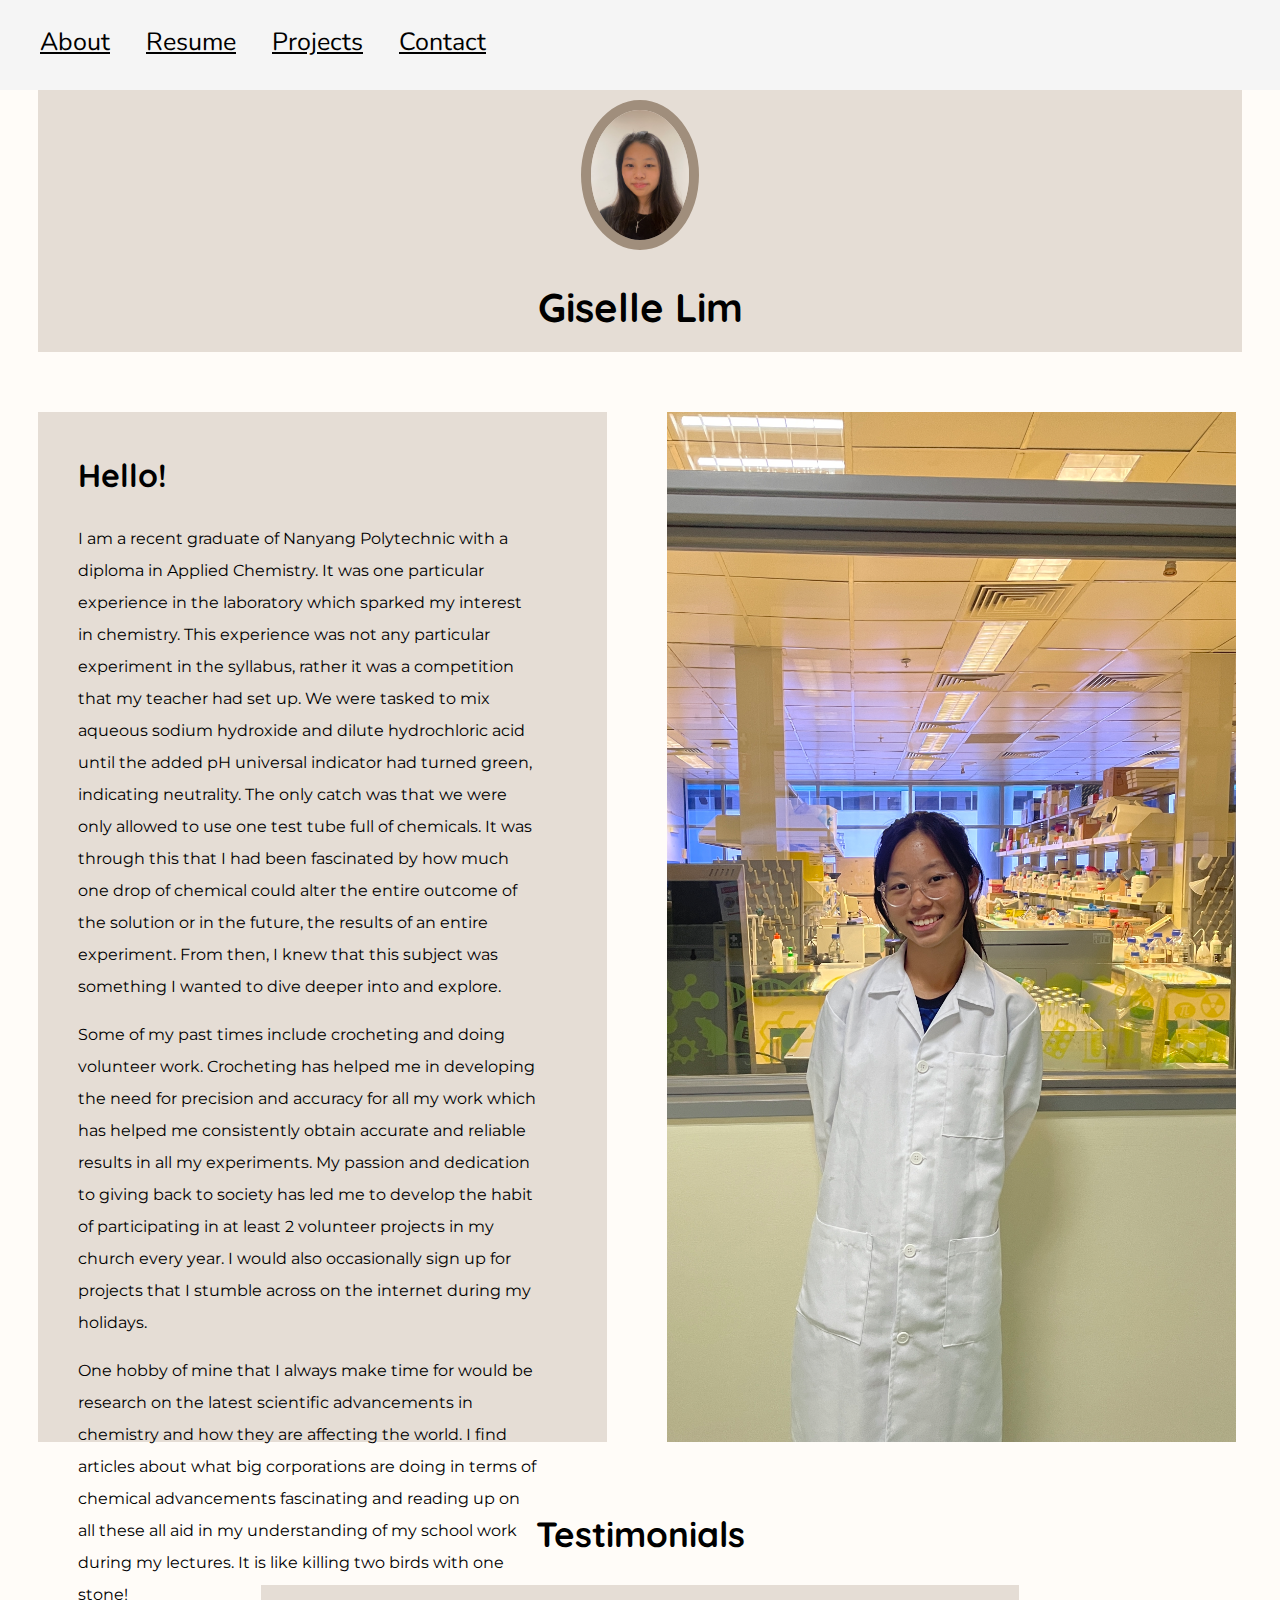
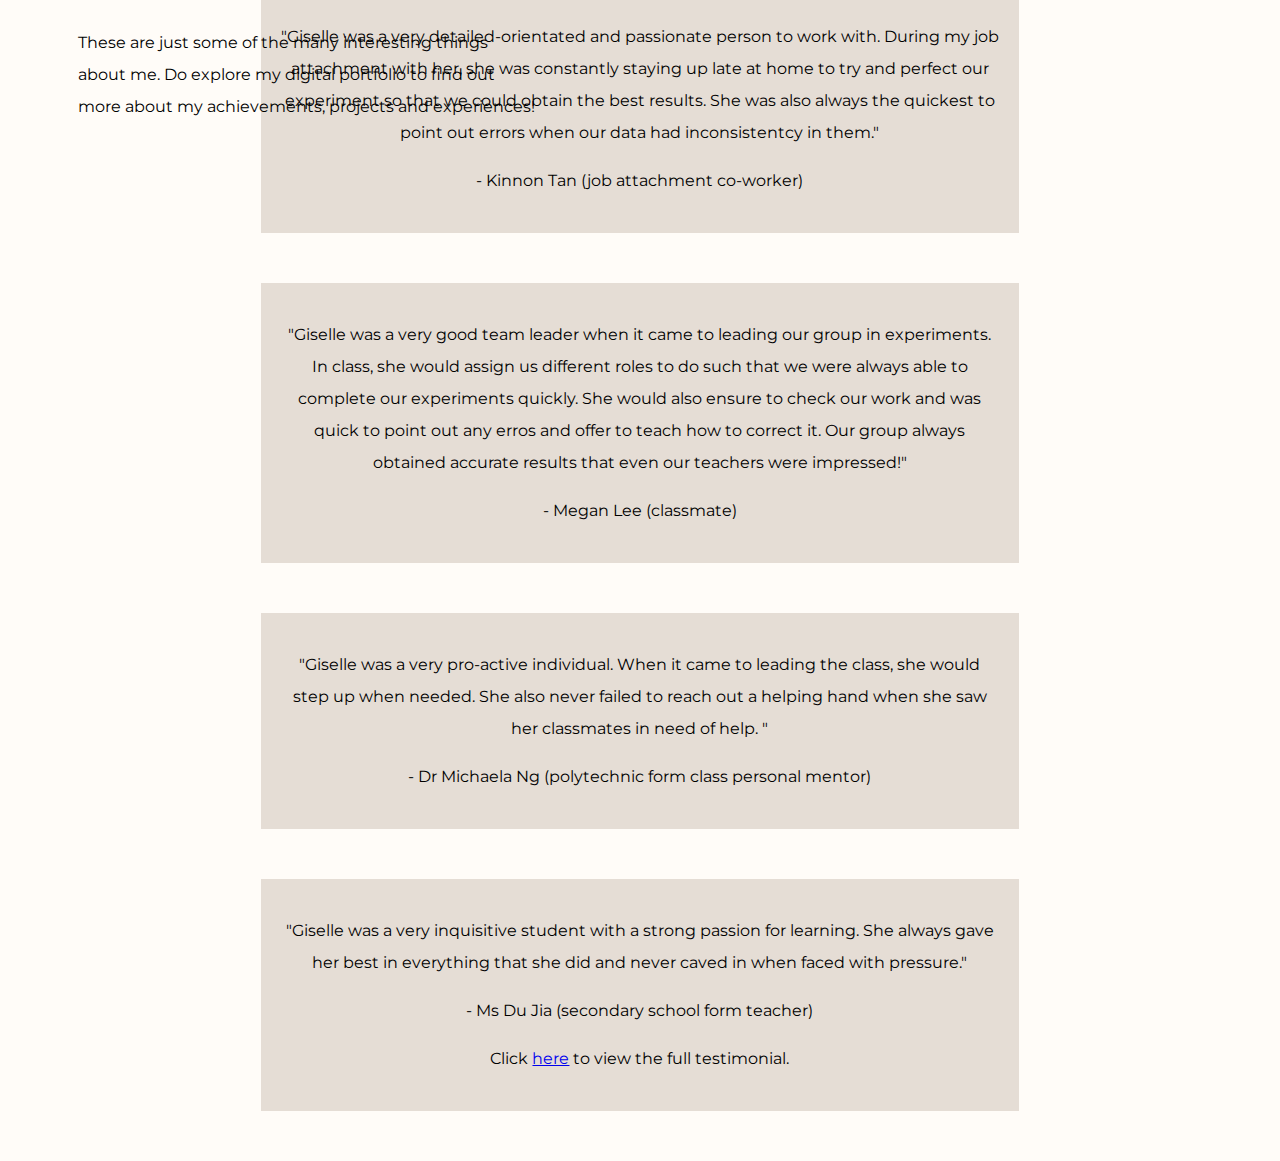
<file: index.html>
<!DOCTYPE html>
<html lang="en">
    <head>
        <meta charset="utf-8">
        <title>About Me</title>
        <link rel="stylesheet" href="style.css">
        <link href="https://fonts.googleapis.com/css2?family=Montserrat&family=Nunito&family=Quicksand:wght@700&display=swap" rel="stylesheet">
    </head>
    <body>
    <!--top header-->
    <div class="header">
        <img src="images/small-profile.jpeg" class="profile-small" alt="Profile picture">
        <h1>Giselle Lim</h1>
    </div>
    <!--About me-->
    <div class="column2">
        <h1 class="about">Hello!</h1>
        <!--Put in a particular experience that hooked me on-->
        <p class="my-name">I am a recent graduate of Nanyang Polytechnic with a diploma in Applied Chemistry. It was one particular experience in the laboratory which sparked my interest in chemistry. This experience was not any particular experiment in the syllabus, rather it was a competition that my teacher had set up. We were tasked to mix aqueous sodium hydroxide and dilute hydrochloric acid until the added pH universal indicator had turned green, indicating neutrality. The only catch was that we were only allowed to use one test tube full of chemicals. It was through this that I had been fascinated by how much one drop of chemical could alter the entire outcome of the solution or in the future, the results of an entire experiment. From then, I knew that this subject was something I wanted to dive deeper into and explore.</p>
        <p class="my-name">Some of my past times include crocheting and doing volunteer work. Crocheting has helped me in developing the need for precision and accuracy for all my work which has helped me consistently obtain accurate and reliable results in all my experiments. My passion and dedication to giving back to society has led me to develop the habit of participating in at least 2 volunteer projects in my church every year. I would also occasionally sign up for projects that I stumble across on the internet during my holidays.</p>
        <p class="my-name">One hobby of mine that I always make time for would be research on the latest scientific advancements in chemistry and how they are affecting the world. I find articles about what big corporations are doing in terms of chemical advancements fascinating and reading up on all these all aid in my understanding of my school work during my lectures. It is like killing two birds with one stone!</p>
        <p class="my-name">These are just some of the many interesting things about me. Do explore my digital portfolio to find out more about my achievements, projects and experiences!</p>
    </div>
    <!--about me profile image-->
    <div class="column2 largeprofile">
    </div>
    <!--Testimonials-->
    <div class="sectionbreak"></div>
    <h2 class="section-heading">Testimonials</h2>
    <!--adding the tetstimonial blank-->
    <div class="column1">
        <p>"Giselle was a very detailed-orientated and passionate person to work with. During my job attachment with her, she was constantly staying up late at home to try and perfect our experiment so that we could obtain the best results. She was also always the quickest to point out errors when our data had inconsistentcy in them."</p>
        <p>- Kinnon Tan (job attachment co-worker)</p>
    </div>
    <div class="sectionbreak"></div>
    <div class="column1">
        <p>"Giselle was a very good team leader when it came to leading our group in experiments. In class, she would assign us different roles to do such that we were always able to complete our experiments quickly. She would also ensure to check our work and was quick to point out any erros and offer to teach how to correct it. Our group always obtained accurate results that even our teachers were impressed!"</p>
        <p>- Megan Lee (classmate)</p>
    </div>
    <div class="sectionbreak"></div>
    <div class="column1">
        <p>"Giselle was a very pro-active individual. When it came to leading the class, she would step up when needed. She also never failed to reach out a helping hand when she saw her classmates in need of help. "</p>
        <p>- Dr Michaela Ng (polytechnic form class personal mentor)</p>
    </div>
    <div class="sectionbreak"></div>
    <div class="column1">
        <p>"Giselle was a very inquisitive student with a strong passion for learning. She always gave her best in everything that she did and never caved in when faced with pressure."</p>
        <p>- Ms Du Jia (secondary school form teacher)</p>
        <p>Click <a href="https://drive.google.com/file/d/1E79eUD0SfhmbbahUwQd--iaWa4U8rG0K/view?usp=share_link" target="_blank">here</a> to view the full testimonial.</p>
    </div>
    <div class="header2">
        <p class="header-text">
            <a href="about.html" class="menu">About</a>
            <a href="Resume.html"class="menu">Resume</a>
            <a href="Projects.html"class="menu">Projects</a>
            <a href="Contact Me.html"class="menu">Contact</a>
        </p>
    </div>
</body>
</html>
</file>
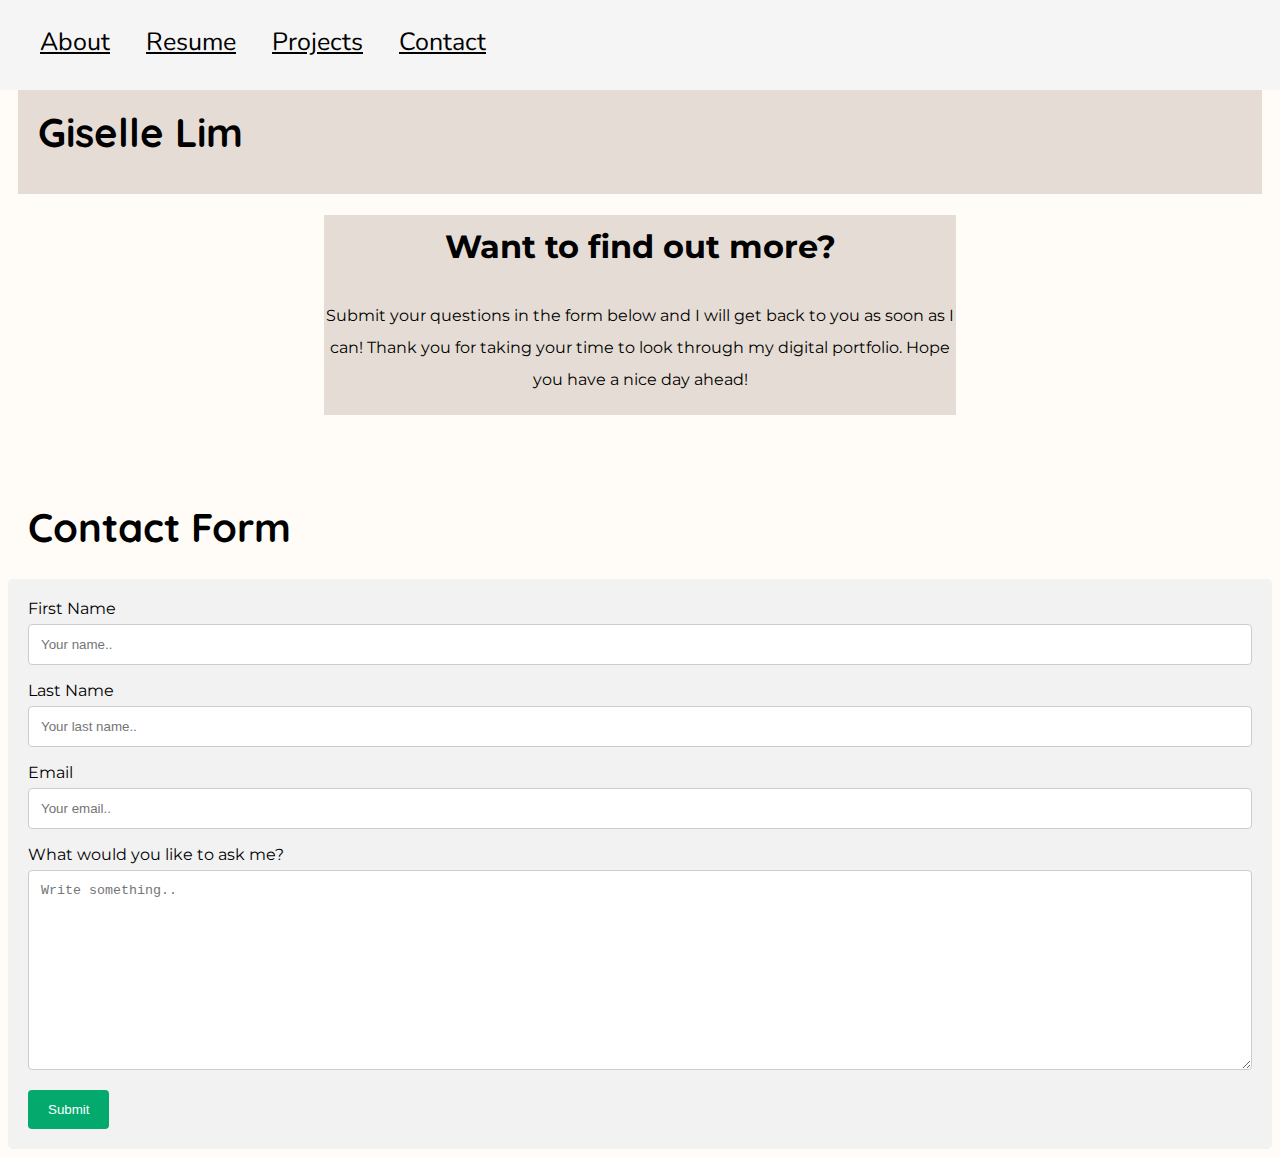
<file: Contact Me.html>
<!DOCTYPE html>
<html lang="en">
    <head>
        <meta charset="utf-8">
        <title>Contact Me</title>
        <link rel="stylesheet" href="style4.css">
        <link rel="javasheet" href="Contact Me.java">
        <link href="https://fonts.googleapis.com/css2?family=Montserrat&family=Nunito&family=Quicksand:wght@700&display=swap" rel="stylesheet">
    </head>
    <body>
        <!--Top header-->
        <div class="header">
            <h1>
                Giselle Lim 
            </h1>
        </div>
        <!--navigation bar-->
        <div class="header2">
            <p class="header-text">
                <a href="index.html" class="menu">About</a>
                <a href="Resume.html"class="menu">Resume</a>
                <a href="Projects.html"class="menu">Projects</a>
                <a href="Contact Me.html"class="menu">Contact</a>
            </p>
        </div>
          <!--message-->
          <div class="column5">
            <h1>Want to find out more?</h1>
            <p>Submit your questions in the form below and I will get back to you as soon as I can! Thank you for taking your time to look through my digital portfolio. Hope you have a nice day ahead!</p>
        </div>
        <div class="breaker"></div>
        <div class="submit">
            <h1>Contact Form</h1>
        </div>
        <!--Contact form-->
        <div class="container">
            <form action="action_page.php">
          
              <label for="fname">First Name</label>
              <input type="text" id="fname" name="firstname" placeholder="Your name..">
          
              <label for="lname">Last Name</label>
              <input type="text" id="lname" name="lastname" placeholder="Your last name..">

              <label for="email">Email</label>
              <input type="text" id="lname" name="lastname" placeholder="Your email..">
          
              <label for="subject">What would you like to ask me?</label>
              <textarea id="subject" name="subject" placeholder="Write something.." style="height:200px"></textarea>
          
              <input type="submit" value="Submit">
          
            </form>
          </div>
</file>
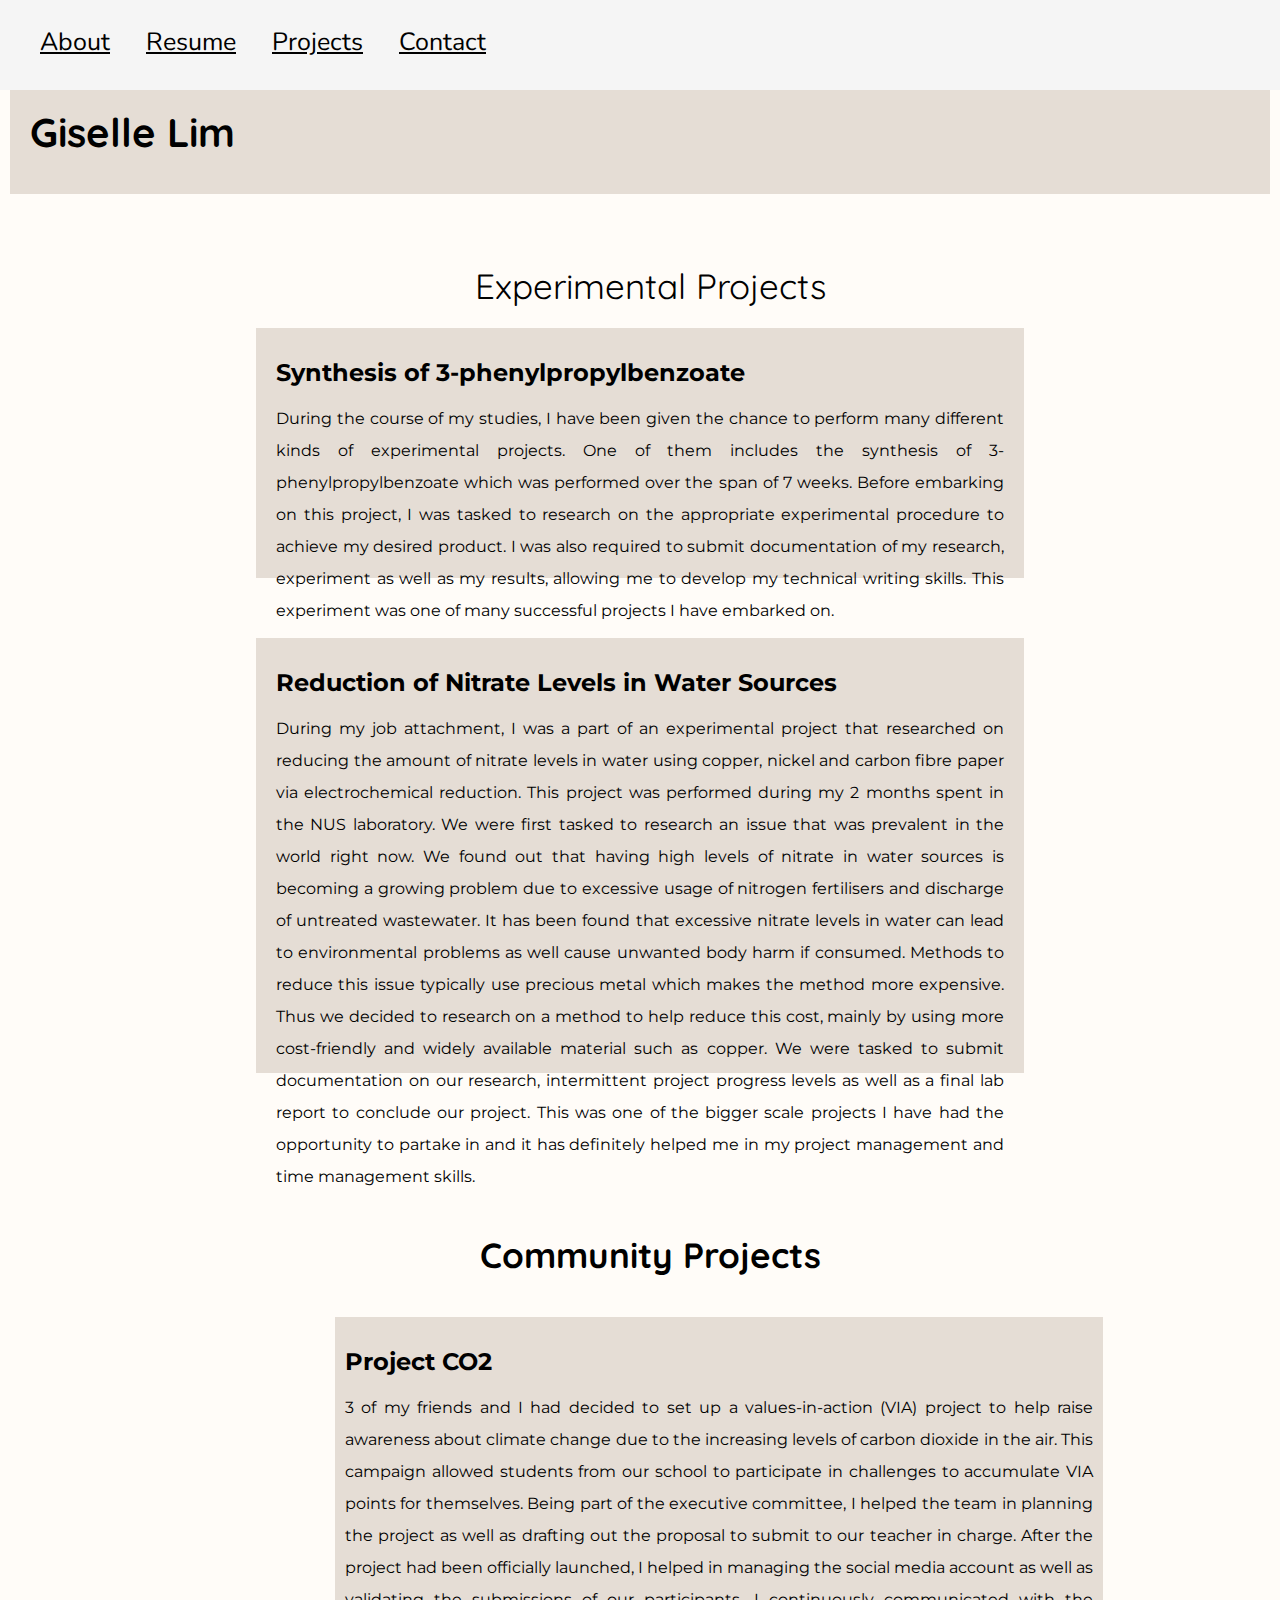
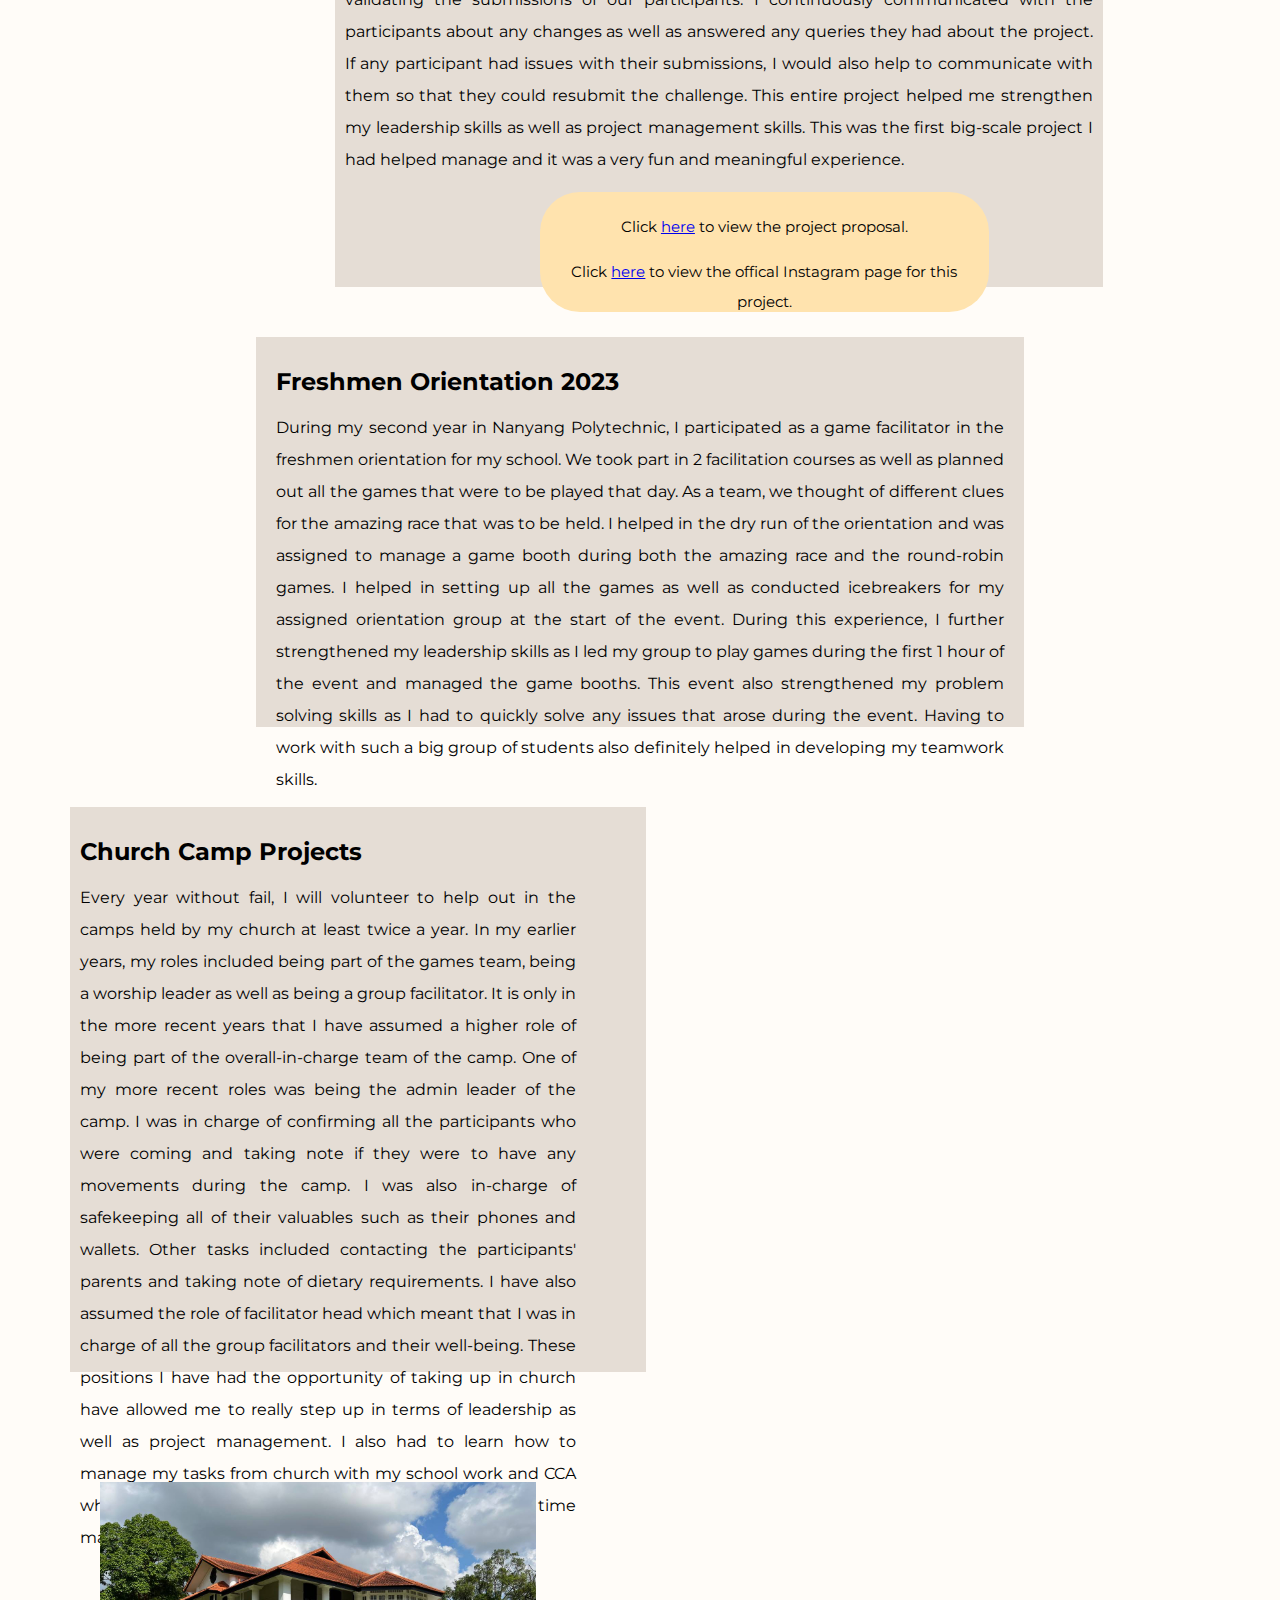
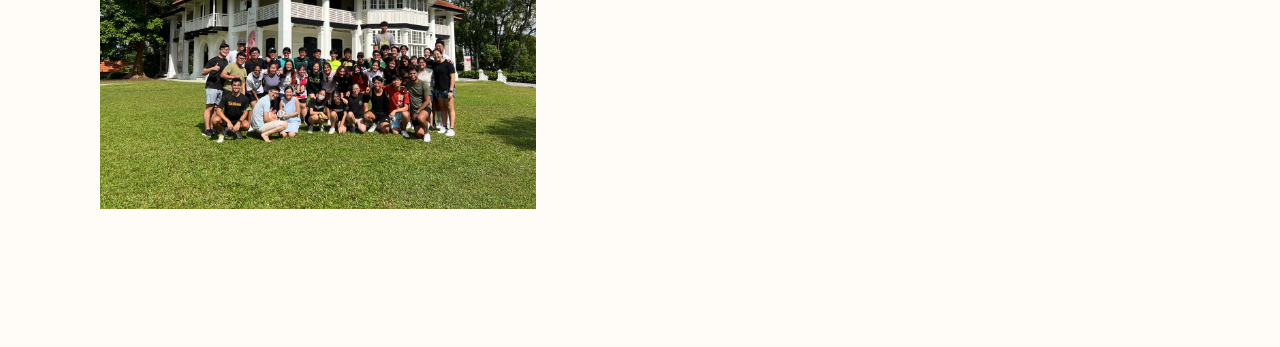
<file: Projects.html>
<!DOCTYPE html>
<html lang="en">
    <head>
        <meta charset="utf-8">
        <title>Projects</title>
        <link rel="stylesheet" href="style3.css">
        <link rel="javasheet" href="projects.java">
        <link href="https://fonts.googleapis.com/css2?family=Montserrat&family=Nunito&family=Quicksand:wght@700&display=swap" rel="stylesheet">
    </head>
    <body>
        <!--Top header-->
        <div class="header">
                <h1>Giselle Lim 
            </h1>
        </div>
        <!--navigation bar-->
        <div class="header2">
            <p class="header-text">
                <a href="index.html" class="menu">About</a>
                <a href="Resume.html"class="menu">Resume</a>
                <a href="Projects.html"class="menu">Projects</a>
                <a href="Contact Me.html"class="menu">Contact</a>
            </p>
        </div>
        <div class="community-break"></div>
        <div class="experimental-heading">Experimental Projects</div>
        <div class="community-break"></div>
        <div class="column7">
          <h2>Synthesis of 3-phenylpropylbenzoate</h2>
          <p>During the course of my studies, I have been given the chance to perform many different kinds of experimental projects. One of them includes the synthesis of 3-phenylpropylbenzoate which was performed over the span of 7 weeks. Before embarking on this project, I was tasked to research on the appropriate experimental procedure to achieve my desired product. I was also required to submit documentation of my research, experiment as well as my results, allowing me to develop my technical writing skills. This experiment was one of many successful projects I have embarked on.</p>
        </div>
        <div class="community-break"></div>
        <div class="column8">
          <h2>Reduction of Nitrate Levels in Water Sources</h2>
          <p>During my job attachment, I was a part of an experimental project that researched on reducing the amount of nitrate levels in water using copper, nickel and carbon fibre paper via electrochemical reduction. This project was performed during my 2 months spent in the NUS laboratory. We were first tasked to research an issue that was prevalent in the world right now. We found out that having high levels of nitrate in water sources is becoming a growing problem due to excessive usage of nitrogen fertilisers and discharge of untreated wastewater. It has been found that excessive nitrate levels in water can lead to environmental problems as well cause unwanted body harm if consumed.  Methods to reduce this issue typically use precious metal which makes the method more expensive. Thus we decided to research on a method to help reduce this cost, mainly by using more cost-friendly and widely available material such as copper. We were tasked to submit documentation on our research, intermittent project progress levels as well as a final lab report to conclude our project. This was one of the bigger scale projects I have had the opportunity to partake in and it has definitely helped me in my project management and time management skills.</p>
        </div>
        <!--Community projects-->   
        <div class="community-break"></div>
        <h2 class="community-heading">Community Projects</h2>  
        <div class="community-break"></div>
        <div class="column3">
            <h2>Project CO2</h2>
            <p>3 of my friends and I had decided to set up a values-in-action (VIA) project to help raise awareness about climate change due to the increasing levels of carbon dioxide in the air. This campaign allowed students from our school to participate in challenges to accumulate VIA points for themselves. Being part of the executive committee, I helped the team in planning the project as well as drafting out the proposal to submit to our teacher in charge. After the project had been officially launched, I helped in managing the social media account as well as validating the submissions of our participants. I continuously communicated with the participants about any changes as well as answered any queries they had about the project. If any participant had issues with their submissions, I would also help to communicate with them so that they could resubmit the challenge. This entire project helped me strengthen my leadership skills as well as project management skills. This was the first big-scale project I had helped manage and it was a very fun and meaningful experience.</p>
            <div class="minibox">
              <p>Click <a href="https://docs.google.com/document/d/1xPkwiMayQVDsfdkRrUFWeXMyV44PGwt1B7WCkyW0Wpw/edit?usp=share_link" target="_blank">here</a> to view the project proposal.</p>
              <p>Click <a href="https://www.instagram.com/projectco2_is_cool/" target="_blank">here</a> to view the offical Instagram page for this project.</p>
            </div>
        </div>
        <div class="column5">
          <h2>Freshmen Orientation 2023</h2>
          <p>During my second year in Nanyang Polytechnic, I participated as a game facilitator in the freshmen orientation for my school. We took part in 2 facilitation courses as well as planned out all the games that were to be played that day. As a team, we thought of different clues for the amazing race that was to be held. I helped in the dry run of the orientation and was assigned to manage a game booth during both the amazing race and the round-robin games. I helped in setting up all the games as well as conducted icebreakers for my assigned orientation group at the start of the event. During this experience, I further strengthened my leadership skills as I led my group to play games during the first 1 hour of the event and managed the game booths. This event also strengthened my problem solving skills as I had to quickly solve any issues that arose during the event. Having to work with such a big group of students also definitely helped in developing my teamwork skills.</p>
      </div>
        <div class="column6">
            <h2>Church Camp Projects</h2>
            <p>Every year without fail, I will volunteer to help out in the camps held by my church at least twice a year. In my earlier years, my roles included being part of the games team, being a worship leader as well as being a group facilitator. It is only in the more recent years that I have assumed a higher role of being part of the overall-in-charge team of the camp. One of my more recent roles was being the admin leader of the camp. I was in charge of confirming all the participants who were coming and taking note if they were to have any movements during the camp. I was also in-charge of safekeeping all of their valuables such as their phones and wallets. Other tasks included contacting the participants' parents and taking note of dietary requirements. I have also assumed the role of facilitator head which meant that I was in charge of all the group facilitators and their well-being. These positions I have had the opportunity of taking up in church have allowed me to really step up in terms of leadership as well as project management. I also had to learn how to manage my tasks from church with my school work and CCA which has taught me a lot more about good time management.</p>
        </div>
        <div class="column4 slideshow-container">
          <div class="mySlides fade">
            <img src="images/camp.jpg" style="width:100%">
          </div>
          <div class="mySlides fade">
            <img src="images/camp2.jpg" style="width:100%">
          </div>
          <div class="mySlides fade">
            <img src="images/camp3.jpg" style="width:100%">
          </div>
          <a class="prev" onclick="plusSlides(-1)">&#10094;</a>
          <a class="next" onclick="plusSlides(1)">&#10095;</a>
        </div>
        <br>
        <div style="text-align:center">
          <span class="dot" onclick="currentSlide(0)"></span>
          <span class="dot" onclick="currentSlide(1)"></span>
          <span class="dot" onclick="currentSlide(2)"></span>
        </div>
        <script>
          let slideIndex = 0;
          let timeoutId = null;
          const slides = document.getElementsByClassName("mySlides");
          const dots = document.getElementsByClassName("dot");
          
          showSlides();
          function currentSlide(index) {
               slideIndex = index;
               showSlides();
          }
         function plusSlides(step) {
            
            if(step < 0) {
                slideIndex -= 2;
                
                if(slideIndex < 0) {
                  slideIndex = slides.length - 1;
                }
            }
            
            showSlides();
         }
          function showSlides() {
            for(let i = 0; i < slides.length; i++) {
              slides[i].style.display = "none";
              dots[i].classList.remove('active');
            }
            slideIndex++;
            if(slideIndex > slides.length) {
              slideIndex = 1
            }
            slides[slideIndex - 1].style.display = "block";
            dots[slideIndex - 1].classList.add('active');
             if(timeoutId) {
                clearTimeout(timeoutId);
             }
            timeoutId = setTimeout(showSlides, 5000); // Change image every 5 seconds
          }
        </script>
         
</body>
</html>
</file>
<file: style.css>
/*top header profile image*/
.profile-small {
    height:150px;
    border-radius: 50%;
    border: 10px solid #A08E7C;
 }
 /*top header name*/
.header{
    padding-top: 70px;
    padding-bottom: 20px;
    text-align: center;
    background-color: #e5ddd5;
    margin: 30px;
    font-size: 20px;
    font-family: "Quicksand", sans-serif;
}
/*general website rules*/
body{
    background-color: #FFFCF8;
    font-family: "Montserrat", sans-serif;
}
*{
    box-sizing: border-box;
}
/*creating 2 equal columns floating next to each other*/
.column2{
    float: left;
    width: 45%;
    padding: 20px;
    padding-top: 10px;
    padding-left: 40px;
    padding-right: 70px;
    height: 1030px; 
    margin: 30px;
    margin-right: 30px;
    margin-bottom: 70px;
    background-color: #e5ddd5;
    line-height: 2;
}
.about{
    font-family: "Quicksand", sans-serif;
}
.my-name{
    font-family: "Montserrat", sans-serif;
}

/*adding about me profile image*/
.largeprofile{
    background-image: url("images/large-picture.jpeg");
    background-size: cover;
    background-position: center;
}
/*adding a section break*/
.section-break{
    margin-top: 100px;
    height: 500px;
    margin-bottom: 0px;
}
h1{
    margin-bottom: 0%;
}
p1{
    margin-top: 0px;
}
/*testimonial column*/
.section-heading{
    color: black;
    margin-top: 200px;
    font-size: 35px;
    font-family: "Quicksand", sans-serif;
    text-align: center;
    padding-bottom: 0px;
}
/*adding a wide column*/
.column1{
    width: 60%;
    height: auto;
    padding-left: 20px;
    padding-right: 20px;
    padding-top: 20px;
    padding-bottom: 20px;
    margin: auto;
    margin-bottom: 50px;
    background-color: #e5ddd5; 
    text-align: center;
    line-height: 2;
}


/*header navigation*/
.header2{
    position: fixed;
    z-index: 9999;
    top: 0;
    left: 0;
    width: 100%;
    height: 90px;
    background-color: whitesmoke;
    font-family: "Nunito", sans-serif;
}
.header-text{
    font-size: 25px;
    padding-left: 40px;
    float: left;
    word-spacing: 30px;
}
a.menu:hover{
    color: rgba(0, 0, 0, 0.5);
}
a.menu{
    color: black;
}
</file>
<file: style4.css>
/*general website rules*/
body{
    background-color: #fffcf8;
    font-family: "Montserrat", sans-serif;
  }
  /*header bar*/
  .header{
    padding-top: 70px;
    padding-bottom: 10px;
    padding-left: 20px;
    text-align: left;
    background-color: #e5ddd5;
    margin: 10px;
    font-size: 20px;
    font-family: "Quicksand", sans-serif;
  }
  .cute-icon{
    height: 70px;
    background: transparent;
  }
  /*navigation bar*/
  .header2{
    position: fixed;
    z-index: 9999;
    top: 0;
    left: 0;
    width: 100%;
    height: 90px;
    background-color: whitesmoke;
    font-family: "Nunito", sans-serif;
  }
  a.menu{
    color: black;
  }
  .header-text{
    font-size: 25px;
    padding-left: 40px;
    float: left;
    word-spacing: 30px;
  }
  a.menu:hover{
    color: rgba(0, 0, 0, 0.5);
  }

  /* Style inputs with type="text", select elements and textareas */
input[type=text], select, textarea {
    width: 100%; /* Full width */
    padding: 12px; /* Some padding */  
    border: 1px solid #ccc; /* Gray border */
    border-radius: 4px; /* Rounded borders */
    box-sizing: border-box; /* Make sure that padding and width stays in place */
    margin-top: 6px; /* Add a top margin */
    margin-bottom: 16px; /* Bottom margin */
    resize: vertical /* Allow the user to vertically resize the textarea (not horizontally) */
  }
  
  /* Style the submit button with a specific background color etc */
  input[type=submit] {
    background-color: #04AA6D;
    color: white;
    padding: 12px 20px;
    border: none;
    border-radius: 4px;
    cursor: pointer;
  }
  
  /* When moving the mouse over the submit button, add a darker green color */
  input[type=submit]:hover {
    background-color: #45a049;
  }
  
  /* Add a background color and some padding around the form */
  .container {
    border-radius: 5px;
    background-color: #f2f2f2;
    padding: 20px;
  }

  .column5{
    width: 50%;
    height: 200px;
    padding-left: auto;
    padding-bottom: auto;
    margin: auto;
    margin-bottom: 50px;
    background-color: #e5ddd5; 
    text-align: center;
    line-height: 2;
}

  .breaker{
    margin-top: 30px;
    height: 10px;
    margin-bottom: 0px;
  }

  .submit{
    color: black;
    margin-top: 20px;
    margin-bottom: 0px;
    margin-left: 20px;
    font-size: 20px;
    font-family: "Quicksand", sans-serif;
}
</file>
<file: style3.css>
/*general website rules*/
body{
  background-color: #fffcf8;
  font-family: "Montserrat", sans-serif;
}
/*header bar*/
.header{
  padding-top: 70px;
  padding-bottom: 10px;
  padding-left: 20px;
  text-align: left;
  background-color: #e5ddd5;
  margin: 10px;
  font-size: 20px;
  font-family: "Quicksand", sans-serif;
}
.cute-icon{
  height: 70px;
  background: transparent;
}
/*navigation bar*/
.header2{
  position: fixed;
  z-index: 9999;
  top: 0;
  left: 0;
  width: 100%;
  height: 90px;
  background-color: whitesmoke;
  font-family: "Nunito", sans-serif;
}
a.menu{
  color: black;
}
.header-text{
  font-size: 25px;
  padding-left: 40px;
  float: left;
  word-spacing: 30px;
}
a.menu:hover{
  color: rgba(0, 0, 0, 0.5);
}

/*Past school projects*/
.PSP-heading{
  color: black;
  margin-top: 30px;
  margin-bottom: 0px;
  margin-left: 20px;
  font-size: 35px;
  font-family: "Quicksand", sans-serif;
  text-align: center;
}
.column2{
  width: 50%;
  height: 300px;
  padding-left: auto;
  padding-bottom: auto;
  margin: auto;
  margin-bottom: 50px;
  background-color: #e5ddd5; 
  text-align: center;
}
.column3{
  width: 60%;
  height: 570px;
  padding-top: 1px;
  padding-left: 10px;
  padding-right: 10px;
  padding-bottom: 20px;
  margin-top: 20px;
  margin-left: 335px;
  margin-bottom: 50px;
  background-color: #e5ddd5; 
  line-height: 2;
  text-align: justify;
}
.minibox{
  margin-top: 10px;
  margin-left: 195px;
  width: 60%;
  height: 120px;
  padding-top: 5px;
  padding-bottom: 5px;
  padding-left: 10px;
  padding-right: 10px;
  background-color: #FFE3AE;
  border-radius: 40px;
  font-size: 15px;
  text-align: center;
}
* {
  box-sizing: border-box
}
body {
  margin: 0
}
.mySlides {
  display: none
}
img {
  vertical-align: middle;
}
.slideshow-container {
  max-width: auto;
  position: relative;
  margin: auto;
}
/* Next & previous buttons */
.prev,
.next {
  cursor: pointer;
  position: absolute;
  top: 250px;
  width: auto;
  padding: 16px;
  margin-top: -22px;
  color: rgba(0, 0, 0, 0);
  font-weight: bold;
  font-size: 18px;
  transition: 0.6s ease;
  border-radius: 0 3px 3px 0;
  user-select: none;
}
/* Position the "next button" to the right */
.next {
  right: 0;
  border-radius: 3px 0 0 3px;
}
/* On hover, add a black background color with a little bit see-through */
.prev:hover,
.next:hover {
  background-color: rgba(0, 0, 0, 0);
}
.dot {
  cursor: pointer;
  height: 15px;
  width: 15px;
  margin: 0 2px;
  background-color: rgba(0, 0, 0, 0);
  border-radius: 50%;
  display: inline-block;
  transition: background-color 0.6s ease;
}
/* Fading animation */
.fade {
  -webkit-animation-name: fade;
  -webkit-animation-duration: 1.5s;
  animation-name: fade;
  animation-duration: 1.5s;
}
@-webkit-keyframes fade {
  from {
    opacity: .4
  }
  to {
    opacity: 1
  }
}
@keyframes fade {
  from {
    opacity: .4
  }
  to {
    opacity: 1
  }
}
.community-break{
  margin-top: 10px;
  height: 10px;
  margin-bottom: 0px;
}
.community-heading{
  color: black;
  margin-top: 100px;
  margin-bottom: 0px;
  margin-left: 20px;
  font-size: 35px;
  font-family: "Quicksand", sans-serif;
  text-align: center;
}
.column4{
  float: left;
  width: 45%;
  padding: 40px;
  padding-left: 70px;
  padding-right: 70px;
  height: 475px; 
  margin: 30px;
  margin-top: 40px;
  margin-right: 30px;
  margin-bottom: 30px;
  background-color: rgba(0, 0, 0, 0);
  line-height: 2;
  font-family: "Montserrat", sans-serif;
}
.column6{
  float: left;
  width: 45%;
  padding: 1px;
  padding-left: 10px;
  padding-right: 70px;
  height: 565px; 
  margin: 30px;
  margin-left: 70px;
  margin-right: 10px;
  margin-bottom: 30px;
  background-color: #e5ddd5;
  line-height: 2;
  font-family: "Montserrat", sans-serif;
  text-align: justify;
}
.tertiary{
  background-image: url("images/tertiary.jpeg");
  background-size: cover;
  background-position: center;
}

.column5{
  width: 60%;
  height: 390px;
  padding-top: 1px;
  padding-left: 20px;
  padding-right: 20px;
  padding-bottom: 20px;
  margin: auto;
  margin-bottom: 50px;
  background-color: #e5ddd5; 
  text-align: justify;
  line-height: 2;
}

h2{
  margin-bottom: -10px; 
}

.column7{
  width: 60%;
  height: 250px;
  padding-top: 1px;
  padding-left: 20px;
  padding-right: 20px;
  padding-bottom: 20px;
  margin: auto;
  margin-bottom: 50px;
  background-color: #e5ddd5; 
  text-align: justify;
  line-height: 2;
}

.column8{
  width: 60%;
  height: 435px;
  padding-top: 1px;
  padding-left: 20px;
  padding-right: 20px;
  padding-bottom: 20px;
  margin: auto;
  margin-bottom: 50px;
  background-color: #e5ddd5; 
  text-align: justify;
  line-height: 2;
}

.experimental-heading{
  color: black;
  margin-top: 50px;
  margin-bottom: 0px;
  margin-left: 20px;
  font-size: 35px;
  font-family: "Quicksand", sans-serif;
  text-align: center;

}
</file>
